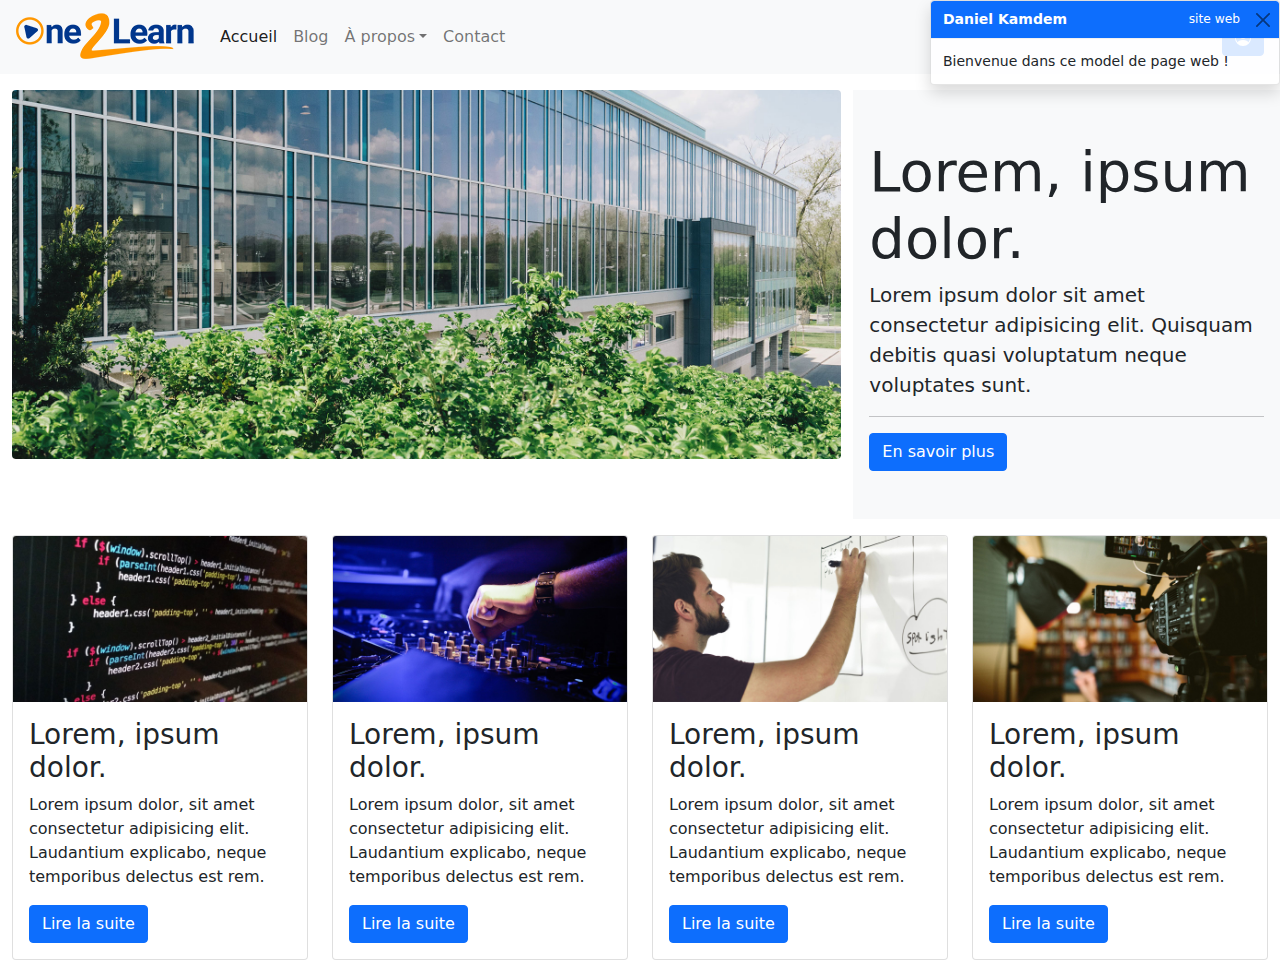
<file: index.html>
<!DOCTYPE html>
<html lang="fr">
<head>
    <meta charset="UTF-8">
    <meta http-equiv="X-UA-Compatible" content="IE=edge">
    <meta name="viewport" content="width=device-width, initial-scale=1.0">
    <link rel="stylesheet" href="css/bootstrap.min.css">
    <script src="js/bootstrap.bundle.min.js" defer></script>
    <script src="js/toast.js" defer></script>
    <title>Model site by Daniel Kamdem </title>
</head>



<body>


 <!-- Petit message de bienvenue en tete de la page web --> 

    <div class="toast position-absolute end-0" data-bs-autohide="false" style="z-index: 10000;">
        <div class="toast-header bg-primary text-white">
            <strong class="me-auto">Daniel Kamdem</strong>
            <small>site web</small>
            <button type="button" class="btn-close" data-bs-dismiss="toast"></button>
        </div>
        <div class="toast-body">
            Bienvenue dans ce model de page web !
        </div>
    </div>

    <!-- Barre de navigation --> 
    <header class="navbar navbar-expand-md navbar-light bg-light px-3">
        <a href="#" class="navbar-brand">
            <img src="images/one2Learn-Logo.png" alt="Logo One2Learn">
        </a>
        <button type="button" class="navbar-toggler" data-bs-toggle="collapse" data-bs-target="#navbar-content">
            <span class="navbar-toggler-icon"></span>
        </button>
        <div class="collapse navbar-collapse" id="navbar-content">
            <nav>
                <ul class="navbar-nav ms-auto">
                    <li class="nav-item"><a class="nav-link active" href="index.html">Accueil</a></li>
                    <li class="nav-item"><a class="nav-link" href="blog.html">Blog</a></li>
                    <li class="nav-item dropdown"><a class="nav-link dropdown-toggle" data-bs-toggle="dropdown" href="#">À propos</a>

                        <!-- A propos petite liste au choix --> 

                        <ul class="dropdown-menu">
                            <li><a class="dropdown-item" href="#">Daniel 1</a></li>
                            <li><a class="dropdown-item" href="#">Daniel 2</a></li>
                            <li><a class="dropdown-item" href="#">Daniel 3</a></li>
                        </ul>
                    </li>
                    <li class="nav-item"><a class="nav-link" href="contact.html">Contact</a></li>
                </ul>
            </nav>

            <!-- barre de navigation rechercher --> 

          <!--   <form action="" id="searchForm" class="ms-auto">
                <div class="input-group">
                    <input type="search" name="q" placeholder="Rechercher" class="form-control">
                    <button type="submit" class="btn btn-primary">
                        <svg xmlns="http://www.w3.org/2000/svg" width="16" height="16" fill="currentColor" class="bi bi-search" viewBox="0 0 16 16">
                            <path d="M11.742 10.344a6.5 6.5 0 1 0-1.397 1.398h-.001c.03.04.062.078.098.115l3.85 3.85a1 1 0 0 0 1.415-1.414l-3.85-3.85a1.007 1.007 0 0 0-.115-.1zM12 6.5a5.5 5.5 0 1 1-11 0 5.5 5.5 0 0 1 11 0z"/>
                          </svg>
                    </button>
                </div>
            </form>  --> 
        </div>


    <!-- Bouton de connection d'identification --> 

        <button type="button" class="btn btn-primary ms-3" data-bs-toggle="offcanvas" data-bs-target="#userTools">
            <svg xmlns="http://www.w3.org/2000/svg" width="16" height="16" fill="currentColor" class="bi bi-person-circle" viewBox="0 0 16 16">
                <path d="M11 6a3 3 0 1 1-6 0 3 3 0 0 1 6 0z"/>
                <path fill-rule="evenodd" d="M0 8a8 8 0 1 1 16 0A8 8 0 0 1 0 8zm8-7a7 7 0 0 0-5.468 11.37C3.242 11.226 4.805 10 8 10s4.757 1.225 5.468 2.37A7 7 0 0 0 8 1z"/>
              </svg>
        </button>
    </header>
    <section class="offcanvas offcanvas-end" id="userTools">
        <div class="offcanvas-header">
            <h2 class="offcanvas-title">Se connecter</h2>
            <button type="button" class="btn-close" data-bs-dismiss="offcanvas"></button>
        </div>
        <div class="offcanvas-body">
            <form>
                <div class="mb-3">
                    <label for="username" class="form-label">Nom d'utilisateur</label>
                    <input type="text" class="form-control" name="username" id="username">
                </div>
                <div class="mb-3">
                    <label for="password" class="form-label">Mot de passe</label>
                    <input type="password" class="form-control" name="password" id="password">
                </div>
                <div class="form-check form-switch mb-3">
                    <input class="form-check-input" type="checkbox" id="rememberMe" />
                    <label class="form-check-label" for="rememberMe">Se souvenir de moi</label>
                </div>
                <button class="btn btn-primary">Se connecter</button>
            </form>
        </div>
    </section>


    <!-- Bloc de dossier  --> 
    
    <main class="container-fluid my-3">
        <section class="row mb-3">
            <div class="col-12 col-lg-8">
                <img src="images/officeBuilding.jpg" alt="Bureau One2Learn" class="img-fluid rounded">
            </div>
            <div class="col-12 col-lg-4 bg-light py-5 px-3">
                <h1 class="display-4">Lorem, ipsum dolor.</h1>
                <p class="lead">Lorem ipsum dolor sit amet consectetur adipisicing elit. Quisquam debitis quasi voluptatum neque voluptates sunt.</p>
                <hr class="my-3">
                <a href="about.html" class="btn btn-primary">En savoir plus</a>
            </div>
        </section>
        <section class="row gy-3">
            <div class="col-12 col-md-6 col-lg-3">
                <div class="card">
                    <img src="images/coding.jpg" alt="Coding" class="card-img-top">
                    <div class="card-body">
                        <h1 class="h3 card-title">Lorem, ipsum dolor.</h1>
                        <p class="card-text">Lorem ipsum dolor, sit amet consectetur adipisicing elit. Laudantium explicabo, neque temporibus delectus est rem.</p>
                        <a href="#" class="btn btn-primary">Lire la suite</a>
                    </div>
                </div>
            </div>
            <div class="col-12 col-md-6 col-lg-3">
                <div class="card">
                    <img src="images/mixing.jpg" alt="Mixing" class="card-img-top">
                    <div class="card-body">
                        <h1 class="h3 card-title">Lorem, ipsum dolor.</h1>
                        <p class="card-text">Lorem ipsum dolor, sit amet consectetur adipisicing elit. Laudantium explicabo, neque temporibus delectus est rem.</p>
                        <a href="#" class="btn btn-primary">Lire la suite</a>
                    </div>
                </div>
            </div>
            <div class="col-12 col-md-6 col-lg-3">
                <div class="card">
                    <img src="images/teaching.jpg" alt="Teaching" class="card-img-top">
                    <div class="card-body">
                        <h1 class="h3 card-title">Lorem, ipsum dolor.</h1>
                        <p class="card-text">Lorem ipsum dolor, sit amet consectetur adipisicing elit. Laudantium explicabo, neque temporibus delectus est rem.</p>
                        <a href="#" class="btn btn-primary">Lire la suite</a>
                    </div>
                </div>
            </div>
            <div class="col-12 col-md-6 col-lg-3">
                <div class="card">
                    <img src="images/video.jpg" alt="Vidéo" class="card-img-top">
                    <div class="card-body">
                        <h1 class="h3 card-title">Lorem, ipsum dolor.</h1>
                        <p class="card-text">Lorem ipsum dolor, sit amet consectetur adipisicing elit. Laudantium explicabo, neque temporibus delectus est rem.</p>
                        <a href="#" class="btn btn-primary">Lire la suite</a>
                    </div>
                </div>
            </div>
        </section>
    </main>
</body>
</html>
</file>
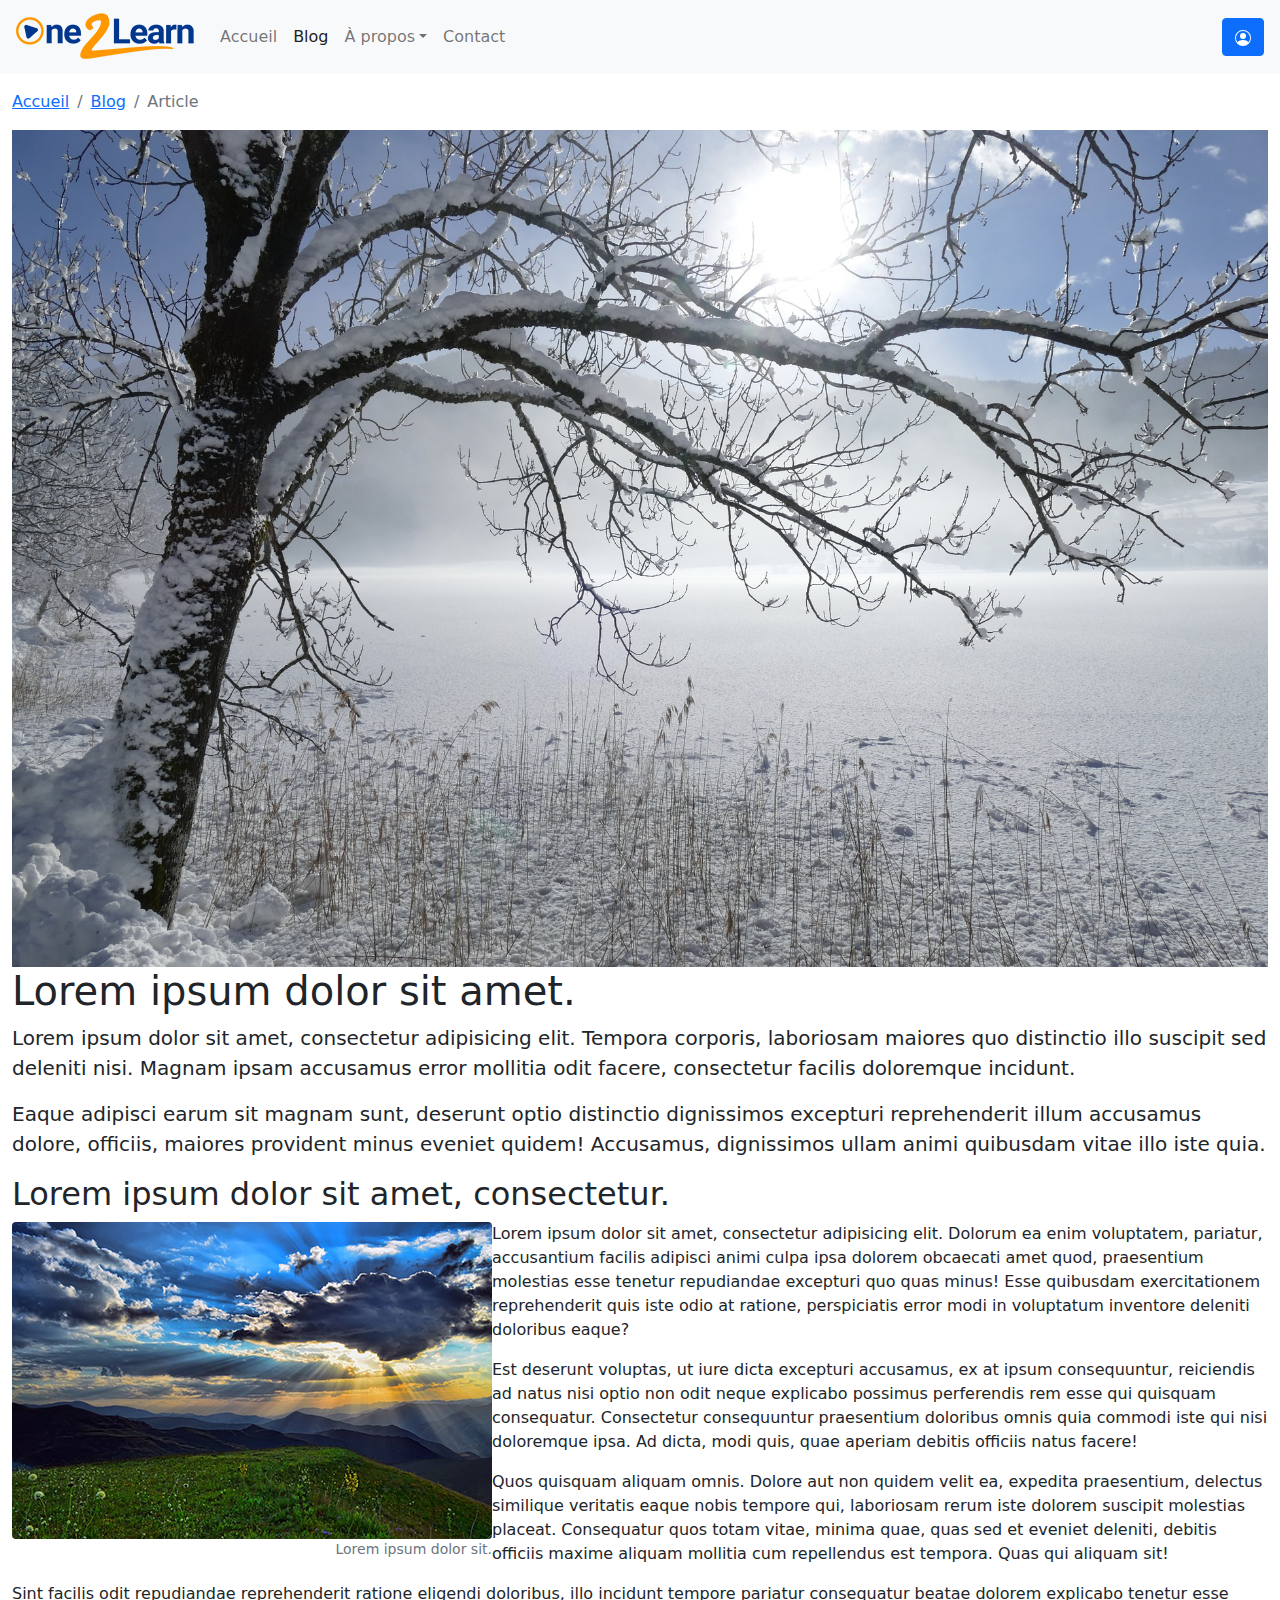
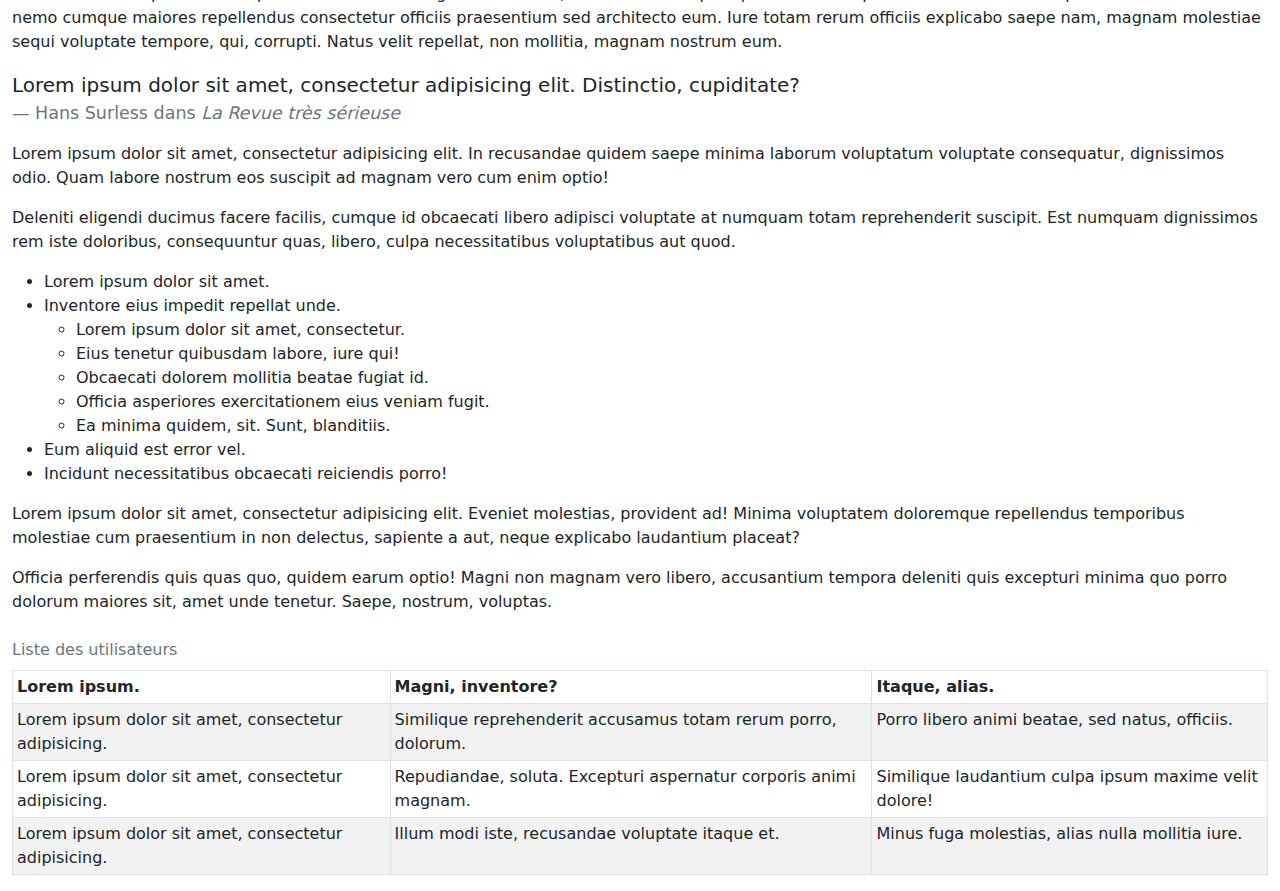
<file: article.html>
<!DOCTYPE html>
<html lang="fr">
<head>
    <meta charset="UTF-8">
    <meta http-equiv="X-UA-Compatible" content="IE=edge">
    <meta name="viewport" content="width=device-width, initial-scale=1.0">
    <link rel="stylesheet" href="css/bootstrap.min.css">
    <script src="js/bootstrap.bundle.min.js" defer></script>
    <title>Model site by Daniel Kamdem</title>
</head>
<body>
    <header class="navbar navbar-expand-md navbar-light bg-light px-3">
        <a href="#" class="navbar-brand">
            <img src="images/one2Learn-Logo.png" alt="Logo One2Learn">
        </a>
        <button type="button" class="navbar-toggler" data-bs-toggle="collapse" data-bs-target="#navbar-content">
            <span class="navbar-toggler-icon"></span>
        </button>
        <div class="collapse navbar-collapse" id="navbar-content">
            <nav>
                <ul class="navbar-nav ms-auto">
                    <li class="nav-item"><a class="nav-link" href="index.html">Accueil</a></li>
                    <li class="nav-item"><a class="nav-link active" href="blog.html">Blog</a></li>
                    <li class="nav-item dropdown"><a class="nav-link dropdown-toggle" data-bs-toggle="dropdown" href="#">À propos</a>
                        <ul class="dropdown-menu">
                            <li><a class="dropdown-item" href="#">Daniel 1</a></li>
                            <li><a class="dropdown-item" href="#">Daniel 2</a></li>
                            <li><a class="dropdown-item" href="#">Daniel 3</a></li>
                        </ul>
                    </li>
                    <li class="nav-item"><a class="nav-link" href="contact.html">Contact</a></li>
                </ul>
            </nav>
            
        </div>
        <button type="button" class="btn btn-primary ms-3" data-bs-toggle="offcanvas" data-bs-target="#userTools">
            <svg xmlns="http://www.w3.org/2000/svg" width="16" height="16" fill="currentColor" class="bi bi-person-circle" viewBox="0 0 16 16">
                <path d="M11 6a3 3 0 1 1-6 0 3 3 0 0 1 6 0z"/>
                <path fill-rule="evenodd" d="M0 8a8 8 0 1 1 16 0A8 8 0 0 1 0 8zm8-7a7 7 0 0 0-5.468 11.37C3.242 11.226 4.805 10 8 10s4.757 1.225 5.468 2.37A7 7 0 0 0 8 1z"/>
              </svg>
        </button>
    </header>
    <section class="offcanvas offcanvas-end" id="userTools">
        <div class="offcanvas-header">
            <h2 class="offcanvas-title">Se connecter</h2>
            <button type="button" class="btn-close" data-bs-dismiss="offcanvas"></button>
        </div>
        <div class="offcanvas-body">
            <form>
                <div class="mb-3">
                    <label for="username" class="form-label">Nom d'utilisateur</label>
                    <input type="text" class="form-control" name="username" id="username">
                </div>
                <div class="mb-3">
                    <label for="password" class="form-label">Mot de passe</label>
                    <input type="password" class="form-control" name="password" id="password">
                </div>
                <div class="form-check form-switch mb-3">
                    <input class="form-check-input" type="checkbox" id="rememberMe" />
                    <label class="form-check-label" for="rememberMe">Se souvenir de moi</label>
                </div>
                <button class="btn btn-primary">Se connecter</button>
            </form>
        </div>
    </section>
    <div class="container-fluid my-3">
        <nav>
            <ol class="breadcrumb">
                <li class="breadcrumb-item"><a href="index.html">Accueil</a></li>
                <li class="breadcrumb-item"><a href="blog.html">Blog</a></li>
                <li class="breadcrumb-item active">Article</li>
            </ol>
        </nav>
        <article>
            <img src="images/arbre.jpg" alt="Arbre" class="img-fluid">
            <h1>Lorem ipsum dolor sit amet.</h1>
            <p class="lead">Lorem ipsum dolor sit amet, consectetur adipisicing elit. Tempora corporis, laboriosam maiores quo distinctio illo suscipit sed deleniti nisi. Magnam ipsam accusamus error mollitia odit facere, consectetur facilis doloremque incidunt.</p>
            <p class="lead">Eaque adipisci earum sit magnam sunt, deserunt optio distinctio dignissimos excepturi reprehenderit illum accusamus dolore, officiis, maiores provident minus eveniet quidem! Accusamus, dignissimos ullam animi quibusdam vitae illo iste quia.</p>
            <h2>Lorem ipsum dolor sit amet, consectetur.</h2>
            <figure class="figure float-md-start">
                <img src="images/montagnes.jpg" alt="Montagnes" class="img-fluid rounded">
                <figcaption class="figure-caption text-end">Lorem ipsum dolor sit.</figcaption>
            </figure>
            <p>Lorem ipsum dolor sit amet, consectetur adipisicing elit. Dolorum ea enim voluptatem, pariatur, accusantium facilis adipisci animi culpa ipsa dolorem obcaecati amet quod, praesentium molestias esse tenetur repudiandae excepturi quo quas minus! Esse quibusdam exercitationem reprehenderit quis iste odio at ratione, perspiciatis error modi in voluptatum inventore deleniti doloribus eaque?</p>
            <p>Est deserunt voluptas, ut iure dicta excepturi accusamus, ex at ipsum consequuntur, reiciendis ad natus nisi optio non odit neque explicabo possimus perferendis rem esse qui quisquam consequatur. Consectetur consequuntur praesentium doloribus omnis quia commodi iste qui nisi doloremque ipsa. Ad dicta, modi quis, quae aperiam debitis officiis natus facere!</p>
            <p>Quos quisquam aliquam omnis. Dolore aut non quidem velit ea, expedita praesentium, delectus similique veritatis eaque nobis tempore qui, laboriosam rerum iste dolorem suscipit molestias placeat. Consequatur quos totam vitae, minima quae, quas sed et eveniet deleniti, debitis officiis maxime aliquam mollitia cum repellendus est tempora. Quas qui aliquam sit!</p>
            <p>Sint facilis odit repudiandae reprehenderit ratione eligendi doloribus, illo incidunt tempore pariatur consequatur beatae dolorem explicabo tenetur esse nemo cumque maiores repellendus consectetur officiis praesentium sed architecto eum. Iure totam rerum officiis explicabo saepe nam, magnam molestiae sequi voluptate tempore, qui, corrupti. Natus velit repellat, non mollitia, magnam nostrum eum.</p>
            <blockquote class="blockquote">
                <p>Lorem ipsum dolor sit amet, consectetur adipisicing elit. Distinctio, cupiditate?</p>
                <footer class="blockquote-footer">Hans Surless dans <cite>La Revue très sérieuse</cite></footer>
            </blockquote>
            <p>Lorem ipsum dolor sit amet, consectetur adipisicing elit. In recusandae quidem saepe minima laborum voluptatum voluptate consequatur, dignissimos odio. Quam labore nostrum eos suscipit ad magnam vero cum enim optio!</p>
            <p>Deleniti eligendi ducimus facere facilis, cumque id obcaecati libero adipisci voluptate at numquam totam reprehenderit suscipit. Est numquam dignissimos rem iste doloribus, consequuntur quas, libero, culpa necessitatibus voluptatibus aut quod.</p>
            <ul>
                <li>Lorem ipsum dolor sit amet.</li>
                <li>Inventore eius impedit repellat unde.
                    <ul>
                        <li>Lorem ipsum dolor sit amet, consectetur.</li>
                        <li>Eius tenetur quibusdam labore, iure qui!</li>
                        <li>Obcaecati dolorem mollitia beatae fugiat id.</li>
                        <li>Officia asperiores exercitationem eius veniam fugit.</li>
                        <li>Ea minima quidem, sit. Sunt, blanditiis.</li>
                    </ul>
                </li>
                <li>Eum aliquid est error vel.</li>
                <li>Incidunt necessitatibus obcaecati reiciendis porro!</li>
            </ul>
            <p>Lorem ipsum dolor sit amet, consectetur adipisicing elit. Eveniet molestias, provident ad! Minima voluptatem doloremque repellendus temporibus molestiae cum praesentium in non delectus, sapiente a aut, neque explicabo laudantium placeat?</p>
            <p>Officia perferendis quis quas quo, quidem earum optio! Magni non magnam vero libero, accusantium tempora deleniti quis excepturi minima quo porro dolorum maiores sit, amet unde tenetur. Saepe, nostrum, voluptas.</p>
            <table class="table table-striped table-bordered table-hover table-sm">
                <caption class="caption-top">Liste des utilisateurs</caption>
                <thead>
                    <tr>
                        <th>Lorem ipsum.</th>
                        <th>Magni, inventore?</th>
                        <th>Itaque, alias.</th>
                    </tr>
                </thead>
                <tr>
                    <td>Lorem ipsum dolor sit amet, consectetur adipisicing.</td>
                    <td>Similique reprehenderit accusamus totam rerum porro, dolorum.</td>
                    <td>Porro libero animi beatae, sed natus, officiis.</td>
                </tr>
                <tr>
                    <td>Lorem ipsum dolor sit amet, consectetur adipisicing.</td>
                    <td>Repudiandae, soluta. Excepturi aspernatur corporis animi magnam.</td>
                    <td>Similique laudantium culpa ipsum maxime velit dolore!</td>
                </tr>
                <tr>
                    <td>Lorem ipsum dolor sit amet, consectetur adipisicing.</td>
                    <td>Illum modi iste, recusandae voluptate itaque et.</td>
                    <td>Minus fuga molestias, alias nulla mollitia iure.</td>
                </tr>
            </table>
        </article>
    </div>
</body>
</html>
</file>
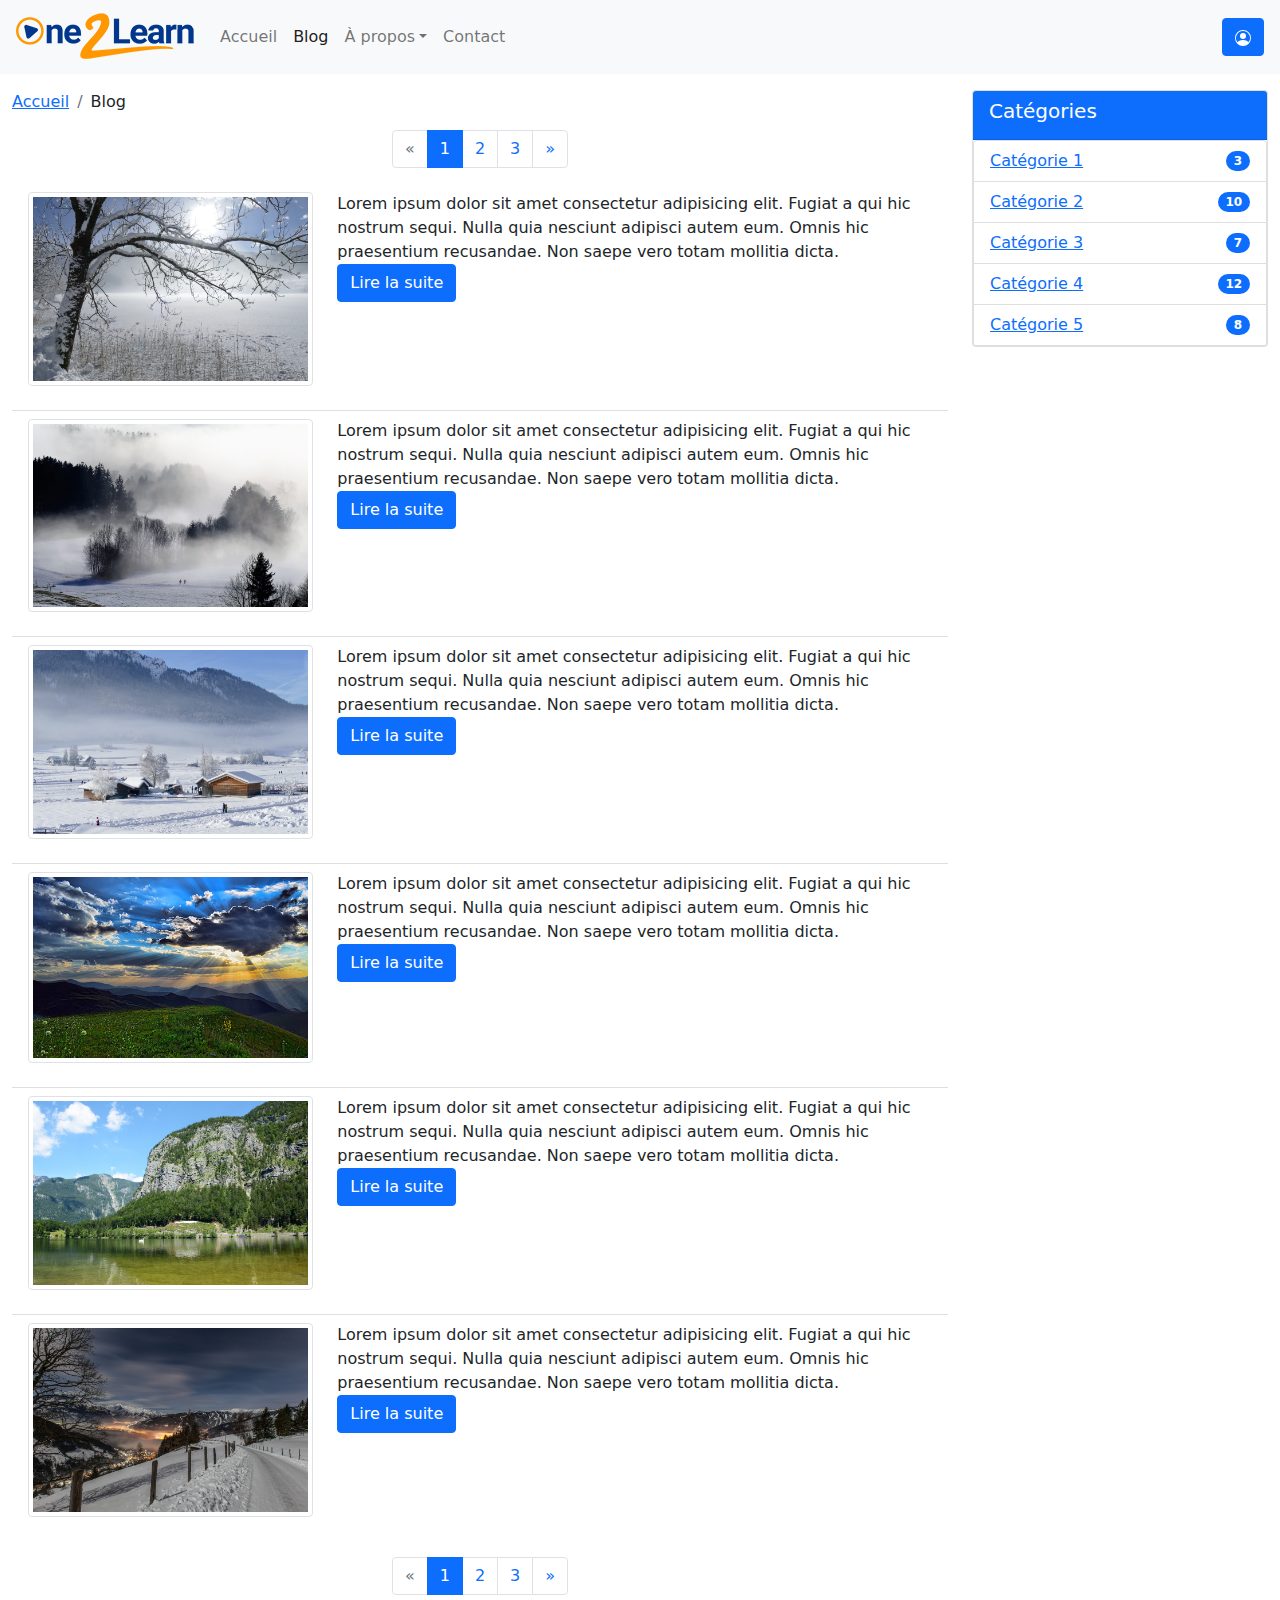
<file: blog.html>
<!DOCTYPE html>
<html lang="fr">
<head>
    <meta charset="UTF-8">
    <meta http-equiv="X-UA-Compatible" content="IE=edge">
    <meta name="viewport" content="width=device-width, initial-scale=1.0">
    <link rel="stylesheet" href="css/bootstrap.min.css">
    <script src="js/bootstrap.bundle.min.js" defer></script>
    <title>Model site by Daniel Kamdem</title>
</head>
<body>
    <header class="navbar navbar-expand-md navbar-light bg-light px-3">
        <a href="#" class="navbar-brand">
            <img src="images/one2Learn-Logo.png" alt="Logo One2Learn">
        </a>
        <button type="button" class="navbar-toggler" data-bs-toggle="collapse" data-bs-target="#navbar-content">
            <span class="navbar-toggler-icon"></span>
        </button>
        <div class="collapse navbar-collapse" id="navbar-content">
            <nav>
                <ul class="navbar-nav ms-auto">
                    <li class="nav-item"><a class="nav-link" href="index.html">Accueil</a></li>
                    <li class="nav-item"><a class="nav-link active" href="blog.html">Blog</a></li>
                    <li class="nav-item dropdown"><a class="nav-link dropdown-toggle" data-bs-toggle="dropdown" href="#">À propos</a>
                        <ul class="dropdown-menu">
                            <li><a class="dropdown-item" href="#">Daniel 1</a></li>
                            <li><a class="dropdown-item" href="#">Daniel 2</a></li>
                            <li><a class="dropdown-item" href="#">Daniel 3</a></li>
                        </ul>
                    </li>
                    <li class="nav-item"><a class="nav-link" href="contact.html">Contact</a></li>
                </ul>
            </nav>
            
                </div>
            </form>
        </div>
        <button type="button" class="btn btn-primary ms-3" data-bs-toggle="offcanvas" data-bs-target="#userTools">
            <svg xmlns="http://www.w3.org/2000/svg" width="16" height="16" fill="currentColor" class="bi bi-person-circle" viewBox="0 0 16 16">
                <path d="M11 6a3 3 0 1 1-6 0 3 3 0 0 1 6 0z"/>
                <path fill-rule="evenodd" d="M0 8a8 8 0 1 1 16 0A8 8 0 0 1 0 8zm8-7a7 7 0 0 0-5.468 11.37C3.242 11.226 4.805 10 8 10s4.757 1.225 5.468 2.37A7 7 0 0 0 8 1z"/>
              </svg>
        </button>
    </header>
    <section class="offcanvas offcanvas-end" id="userTools">
        <div class="offcanvas-header">
            <h2 class="offcanvas-title">Se connecter</h2>
            <button type="button" class="btn-close" data-bs-dismiss="offcanvas"></button>
        </div>
        <div class="offcanvas-body">
            <form>
                <div class="mb-3">
                    <label for="username" class="form-label">Nom d'utilisateur</label>
                    <input type="text" class="form-control" name="username" id="username">
                </div>
                <div class="mb-3">
                    <label for="password" class="form-label">Mot de passe</label>
                    <input type="password" class="form-control" name="password" id="password">
                </div>
                <div class="form-check form-switch mb-3">
                    <input class="form-check-input" type="checkbox" id="rememberMe" />
                    <label class="form-check-label" for="rememberMe">Se souvenir de moi</label>
                </div>
                <button class="btn btn-primary">Se connecter</button>
            </form>
        </div>
    </section>
    <div class="container-fluid my-3">
        <section class="row gy-3">
            <div class="col-12 col-md-9">
                <!--Begin Breadcrumb-->
                <nav>
                    <ol class="breadcrumb">
                        <li class="breadcrumb-item"><a href="index.html">Accueil</a></li>
                        <li class="breadcrumb-item">Blog</li>
                    </ol>
                </nav>
                <!--End Breadcrumb-->
                <!--Begin Pagination-->
                <nav>
                    <ul class="pagination justify-content-center">
                        <li class="page-item disabled"><a class="page-link" href="#">&laquo;</a></li>
                        <li class="page-item active"><a class="page-link" href="#">1</a></li>
                        <li class="page-item"><a class="page-link" href="#">2</a></li>
                        <li class="page-item"><a class="page-link" href="#">3</a></li>
                        <li class="page-item"><a class="page-link" href="#">&raquo;</a></li>
                    </ul>
                </nav>
                <!--End Pagination-->
                <div class="list-group list-group-flush my-3">
                    <article class="list-group-item">
                        <div class="row">
                            <figure class="col-12 col-md-4 d-none d-md-block">
                                <img src="images/arbre.jpg" alt="Arbre" class="img-fluid img-thumbnail">
                            </figure>
                            <div class="col-12 col-md-8">
                                Lorem ipsum dolor sit amet consectetur adipisicing elit. Fugiat a qui hic nostrum sequi. Nulla quia nesciunt adipisci autem eum. Omnis hic praesentium recusandae. Non saepe vero totam mollitia dicta.
                                <p>
                                    <a href="article.html" class="btn btn-primary">Lire la suite</a>
                                </p>
                            </div>
                        </div>
                    </article>
                    <article class="list-group-item">
                        <div class="row">
                            <figure class="col-12 col-md-4 d-none d-md-block">
                                <img src="images/brouillard.jpg" alt="Brouillard" class="img-fluid img-thumbnail">
                            </figure>
                            <div class="col-12 col-md-8">
                                Lorem ipsum dolor sit amet consectetur adipisicing elit. Fugiat a qui hic nostrum sequi. Nulla quia nesciunt adipisci autem eum. Omnis hic praesentium recusandae. Non saepe vero totam mollitia dicta.
                                <p>
                                    <a href="article.html" class="btn btn-primary">Lire la suite</a>
                                </p>
                            </div>
                        </div>
                    </article>
                    <article class="list-group-item">
                        <div class="row">
                            <figure class="col-12 col-md-4 d-none d-md-block">
                                <img src="images/chalet.jpg" alt="Chalet" class="img-fluid img-thumbnail">
                            </figure>
                            <div class="col-12 col-md-8">
                                Lorem ipsum dolor sit amet consectetur adipisicing elit. Fugiat a qui hic nostrum sequi. Nulla quia nesciunt adipisci autem eum. Omnis hic praesentium recusandae. Non saepe vero totam mollitia dicta.
                                <p>
                                    <a href="article.html" class="btn btn-primary">Lire la suite</a>
                                </p>
                            </div>
                        </div>
                    </article>
                    <article class="list-group-item">
                        <div class="row">
                            <figure class="col-12 col-md-4 d-none d-md-block">
                                <img src="images/montagnes.jpg" alt="Montagne" class="img-fluid img-thumbnail">
                            </figure>
                            <div class="col-12 col-md-8">
                                Lorem ipsum dolor sit amet consectetur adipisicing elit. Fugiat a qui hic nostrum sequi. Nulla quia nesciunt adipisci autem eum. Omnis hic praesentium recusandae. Non saepe vero totam mollitia dicta.
                                <p>
                                    <a href="article.html" class="btn btn-primary">Lire la suite</a>
                                </p>
                            </div>
                        </div>
                    </article>
                    <article class="list-group-item">
                        <div class="row">
                            <figure class="col-12 col-md-4 d-none d-md-block">
                                <img src="images/riviere.jpg" alt="Rivière" class="img-fluid img-thumbnail">
                            </figure>
                            <div class="col-12 col-md-8">
                                Lorem ipsum dolor sit amet consectetur adipisicing elit. Fugiat a qui hic nostrum sequi. Nulla quia nesciunt adipisci autem eum. Omnis hic praesentium recusandae. Non saepe vero totam mollitia dicta.
                                <p>
                                    <a href="article.html" class="btn btn-primary">Lire la suite</a>
                                </p>
                            </div>
                        </div>
                    </article>
                    <article class="list-group-item">
                        <div class="row">
                            <figure class="col-12 col-md-4 d-none d-md-block">
                                <img src="images/soiree.jpg" alt="Soirée" class="img-fluid img-thumbnail">
                            </figure>
                            <div class="col-12 col-md-8">
                                Lorem ipsum dolor sit amet consectetur adipisicing elit. Fugiat a qui hic nostrum sequi. Nulla quia nesciunt adipisci autem eum. Omnis hic praesentium recusandae. Non saepe vero totam mollitia dicta.
                                <p>
                                    <a href="article.html" class="btn btn-primary">Lire la suite</a>
                                </p>
                            </div>
                        </div>
                    </article>
                </div>

                <!--Begin Pagination-->
                <nav>
                    <ul class="pagination justify-content-center">
                        <li class="page-item disabled"><a class="page-link" href="#">&laquo;</a></li>
                        <li class="page-item active"><a class="page-link" href="#">1</a></li>
                        <li class="page-item"><a class="page-link" href="#">2</a></li>
                        <li class="page-item"><a class="page-link" href="#">3</a></li>
                        <li class="page-item"><a class="page-link" href="#">&raquo;</a></li>
                    </ul>
                </nav>
                <!--End Pagination-->
            </div>
            <div class="col-12 col-md-3">
                <section class="card">
                    <div class="card-header bg-primary text-white">
                        <h1 class="h5">Catégories</h1>
                    </div>
                    <ul class="list-group">
                        <li class="list-group-item list-group-item-action d-flex justify-content-between align-items-center">
                            <a href="#">Catégorie 1</a>
                            <span class="badge bg-primary rounded-pill">3</span>
                        </li>
                        <li class="list-group-item list-group-item-action d-flex justify-content-between align-items-center">
                            <a href="#">Catégorie 2</a>
                            <span class="badge bg-primary rounded-pill">10</span>
                        </li>
                        <li class="list-group-item list-group-item-action d-flex justify-content-between align-items-center">
                            <a href="#">Catégorie 3</a>
                            <span class="badge bg-primary rounded-pill">7</span>
                        </li>
                        <li class="list-group-item list-group-item-action d-flex justify-content-between align-items-center">
                            <a href="#">Catégorie 4</a>
                            <span class="badge bg-primary rounded-pill">12</span>
                        </li>
                        <li class="list-group-item list-group-item-action d-flex justify-content-between align-items-center">
                            <a href="#">Catégorie 5</a>
                            <span class="badge bg-primary rounded-pill">8</span>
                        </li>
                    </ul>
                </section>
            </div>
        </section>
    </div>
</body>
</html>
</file>
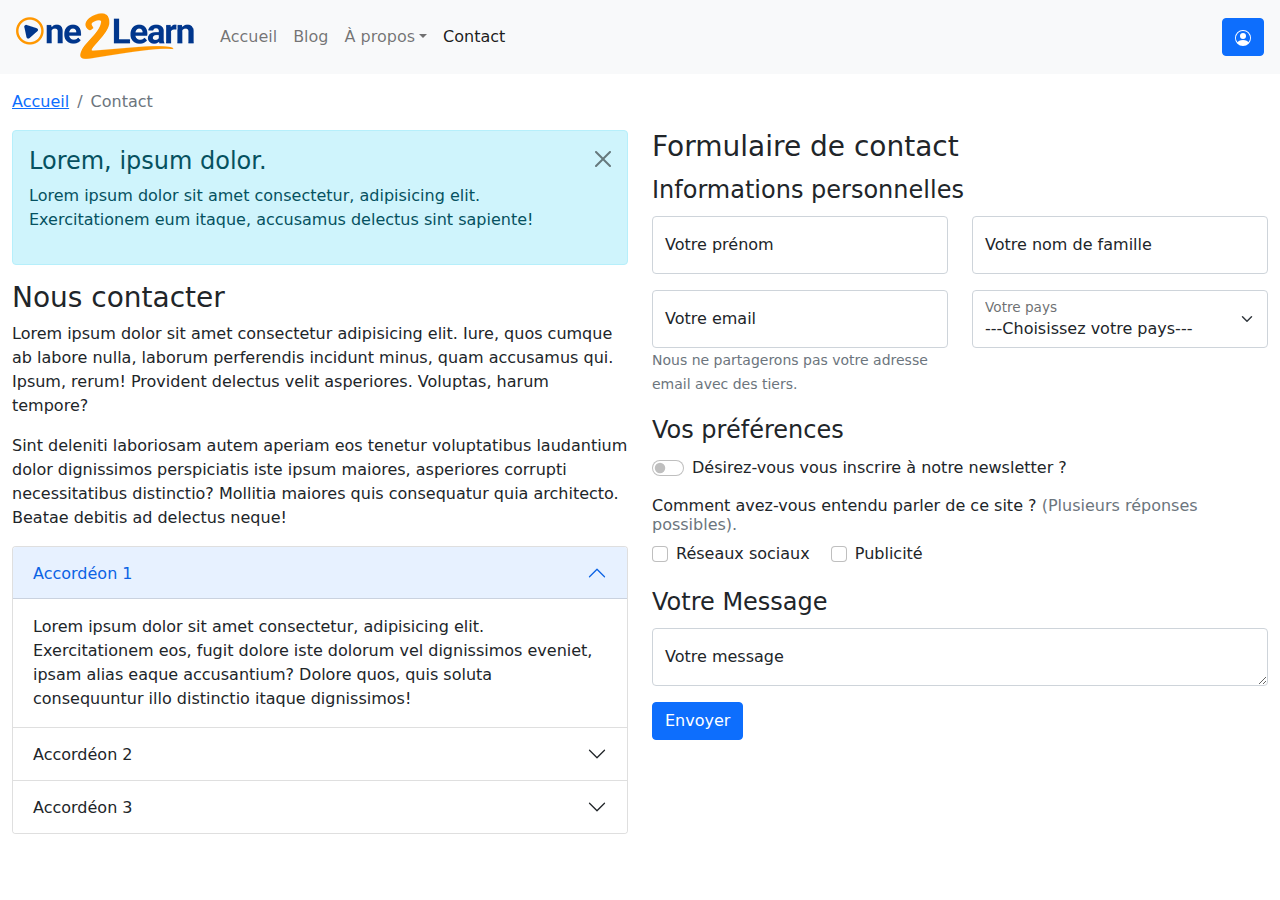
<file: contact.html>
<!DOCTYPE html>
<html lang="fr">
<head>
    <meta charset="UTF-8">
    <meta http-equiv="X-UA-Compatible" content="IE=edge">
    <meta name="viewport" content="width=device-width, initial-scale=1.0">
    <link rel="stylesheet" href="css/bootstrap.min.css">
    <script src="js/bootstrap.bundle.min.js" defer></script>
    <title>Model site by Daniel Kamdem</title>
</head>
<body>

     <!-- Barre de navigation --> 

    <header class="navbar navbar-expand-md navbar-light bg-light px-3">
        <a href="#" class="navbar-brand">
            <img src="images/one2Learn-Logo.png" alt="Logo One2Learn">
        </a>
        <button type="button" class="navbar-toggler" data-bs-toggle="collapse" data-bs-target="#navbar-content">
            <span class="navbar-toggler-icon"></span>
        </button>
        <div class="collapse navbar-collapse" id="navbar-content">
            <nav>
                <ul class="navbar-nav ms-auto">
                    <li class="nav-item"><a class="nav-link" href="index.html">Accueil</a></li>
                    <li class="nav-item"><a class="nav-link" href="blog.html">Blog</a></li>
                    <li class="nav-item dropdown"><a class="nav-link dropdown-toggle" data-bs-toggle="dropdown" href="#">À propos</a>
                        <ul class="dropdown-menu">
                            <li><a class="dropdown-item" href="#">Daniel 1</a></li>
                            <li><a class="dropdown-item" href="#">Daniel 2</a></li>
                            <li><a class="dropdown-item" href="#">Daniel 3</a></li>
                        </ul>
                    </li>
                    <li class="nav-item"><a class="nav-link active" href="contact.html">Contact</a></li>
                </ul>
            </nav>
            
        </div>
        <button type="button" class="btn btn-primary ms-3" data-bs-toggle="offcanvas" data-bs-target="#userTools">
            <svg xmlns="http://www.w3.org/2000/svg" width="16" height="16" fill="currentColor" class="bi bi-person-circle" viewBox="0 0 16 16">
                <path d="M11 6a3 3 0 1 1-6 0 3 3 0 0 1 6 0z"/>
                <path fill-rule="evenodd" d="M0 8a8 8 0 1 1 16 0A8 8 0 0 1 0 8zm8-7a7 7 0 0 0-5.468 11.37C3.242 11.226 4.805 10 8 10s4.757 1.225 5.468 2.37A7 7 0 0 0 8 1z"/>
              </svg>
        </button>
    </header>
    <section class="offcanvas offcanvas-end" id="userTools">
        <div class="offcanvas-header">
            <h2 class="offcanvas-title">Se connecter</h2>
            <button type="button" class="btn-close" data-bs-dismiss="offcanvas"></button>
        </div>
        <div class="offcanvas-body">
            <form>
                <div class="mb-3">
                    <label for="username" class="form-label">Nom d'utilisateur</label>
                    <input type="text" class="form-control" name="username" id="username">
                </div>
                <div class="mb-3">
                    <label for="password" class="form-label">Mot de passe</label>
                    <input type="password" class="form-control" name="password" id="password">
                </div>
                <div class="form-check form-switch mb-3">
                    <input class="form-check-input" type="checkbox" id="rememberMe" />
                    <label class="form-check-label" for="rememberMe">Se souvenir de moi</label>
                </div>
                <button class="btn btn-primary">Se connecter</button>
            </form>
        </div>
    </section>

 <!-- Montrer au utilisateur le deroulement de leur navigation --> 

    <main class="container-fluid my-3">
        <section class="row">
            <nav class="col-12">
                <ol class="breadcrumb">
                    <li class="breadcrumb-item"><a href="index.html">Accueil</a> </li>
                    <li class="breadcrumb-item active">Contact</li>
                </ol>
            </nav>

             <!-- Premier message qui peut etre fermer
        --> 

            <section class="col12 col-md-6 mb3">
                <div class="alert alert-info alert-dismissible show fade">
                    <p class="h4">Lorem, ipsum dolor.</p>
                    <p>Lorem ipsum dolor sit amet consectetur, adipisicing elit. Exercitationem eum itaque, accusamus delectus sint sapiente!</p>
                    <button type="button" class="btn-close" data-bs-dismiss="alert"></button>
                </div>

                 <!-- 2e Zone nous contacter --> 

                <h1 class="h3">Nous contacter</h1>
                <p>Lorem ipsum dolor sit amet consectetur adipisicing elit. Iure, quos cumque ab labore nulla, laborum perferendis incidunt minus, quam accusamus qui. Ipsum, rerum! Provident delectus velit asperiores. Voluptas, harum tempore?</p>
                <p>Sint deleniti laboriosam autem aperiam eos tenetur voluptatibus laudantium dolor dignissimos perspiciatis iste ipsum maiores, asperiores corrupti necessitatibus distinctio? Mollitia maiores quis consequatur quia architecto. Beatae debitis ad delectus neque!</p>

                <div class="accordion" id="accordionContact">
                    <div class="accordion-item">
                        <h2 class="accordion-header">


                             <!-- Secteur Déroulant avec information a gauche--> 
                            <button type="button" class="accordion-button" data-bs-toggle="collapse" data-bs-target="#accordion1">Accordéon 1</button>
                        </h2>
                        <section class="accordion-body collapse show" id="accordion1" data-bs-parent="#accordionContact">
                            Lorem ipsum dolor sit amet consectetur, adipisicing elit. Exercitationem eos, fugit dolore iste dolorum vel dignissimos eveniet, ipsam alias eaque accusantium? Dolore quos, quis soluta consequuntur illo distinctio itaque dignissimos!
                        </section>
                    </div>
                    <div class="accordion-item">
                        <h2 class="accordion-header">
                            <button type="button" class="accordion-button collapsed" data-bs-toggle="collapse" data-bs-target="#accordion2">Accordéon 2</button>
                        </h2>
                        <section class="accordion-body collapse" id="accordion2" data-bs-parent="#accordionContact">
                            Lorem ipsum dolor sit amet consectetur, adipisicing elit. Exercitationem eos, fugit dolore iste dolorum vel dignissimos eveniet, ipsam alias eaque accusantium? Dolore quos, quis soluta consequuntur illo distinctio itaque dignissimos!
                        </section>
                    </div><div class="accordion-item">
                        <h2 class="accordion-header">
                            <button type="button" class="accordion-button collapsed" data-bs-toggle="collapse" data-bs-target="#accordion3">Accordéon 3</button>
                        </h2>
                        <section class="accordion-body collapse" id="accordion3" data-bs-parent="#accordionContact">
                            Lorem ipsum dolor sit amet consectetur, adipisicing elit. Exercitationem eos, fugit dolore iste dolorum vel dignissimos eveniet, ipsam alias eaque accusantium? Dolore quos, quis soluta consequuntur illo distinctio itaque dignissimos!
                        </section>
                    </div>
                </div>
            </section>


             <!-- Formulaire de contact a droite--> 
            <section class="col-12 col-md-6">
                <form action="">
                    <h2 class="h3">Formulaire de contact</h2>
                    <fieldset>
                        <legend>Informations personnelles</legend>
                        <div class="row">
                            <div class="col-12 col-lg-6">
                                <div class="mb-3 form-floating">
                                    <input type="text" name="fName" id="fName" class="form-control" placeholder="Votre prénom">
                                    <label for="fName">Votre prénom</label>
                                </div>
                            </div>
                            <div class="col-12 col-lg-6">
                                <div class="mb-3 form-floating">
                                    <input type="text" name="lName" id="lName" class="form-control" placeholder="Votre nom de famille">
                                    <label for="lName">Votre nom de famille</label>
                                </div>
                            </div>
                            <div class="col-12 col-lg-6">
                                <div class="mb-3 form-floating">
                                    <input type="email" name="email" id="email" class="form-control" placeholder="Votre email">
                                    <label for="email">Votre email</label>
                                    <small class="form-text">Nous ne partagerons pas votre adresse email avec des tiers.</small>
                                </div>
                            </div>
                            <div class="col-12 col-lg-6">
                                <div class="mb-3 form-floating">
                                    <select name="country" id="country" class="form-select">
                                        <option selected>---Choisissez votre pays---</option>
                                        <option value="BE">Belgique</option>
                                        <option value="CA">Canada</option>
                                        <option value="FR">France</option>
                                        <option value="CH">Suisse</option>
                                    </select>
                                    <label for="country">Votre pays</label>
                                </div>
                            </div>
                        </div>
                    </fieldset>
                    <fieldset>
                        <legend>Vos préférences</legend>

                        <div class="mb-3">
                            
                            <div class="form-check form-switch">
                                <input type="checkbox" name="newsletter" id="newsletter" value="true" class="form-check-input">
                                <label class="form-check-label" for="newsletter">Désirez-vous vous inscrire à notre newsletter ?</label>
                            </div>
                            
                        </div>

                        <div class="mb-3">
                            <p class="h6">Comment avez-vous entendu parler de ce site ? <span class="text-muted">(Plusieurs réponses possibles).</span></p>
                            <div class="form-check form-check-inline">
                                <label class="form-check-label">
                                    <input type="checkbox" name="how" value="social" class="form-check-input">Réseaux sociaux
                                </label>
                            </div>
                            
                            <div class="form-check form-check-inline">
                                <label class="form-check-label">
                                    <input type="checkbox" name="how" value="ad" class="form-check-input">Publicité
                                </label>
                            </div>
                        </div>
                    </fieldset>
                    <fieldset>
                        <legend>Votre Message</legend>
                        <div class="mb-3 form-floating">
                            <textarea name="message" id="message" class="form-control" placeholder="Votre message"></textarea>
                            <label for="message">Votre message</label>
                        </div>
                    </fieldset>
                    <button type="submit" class="btn btn-primary">Envoyer</button>
                </form>
            </section>
        </section>
    </main>
</body>
</html>
</file>
